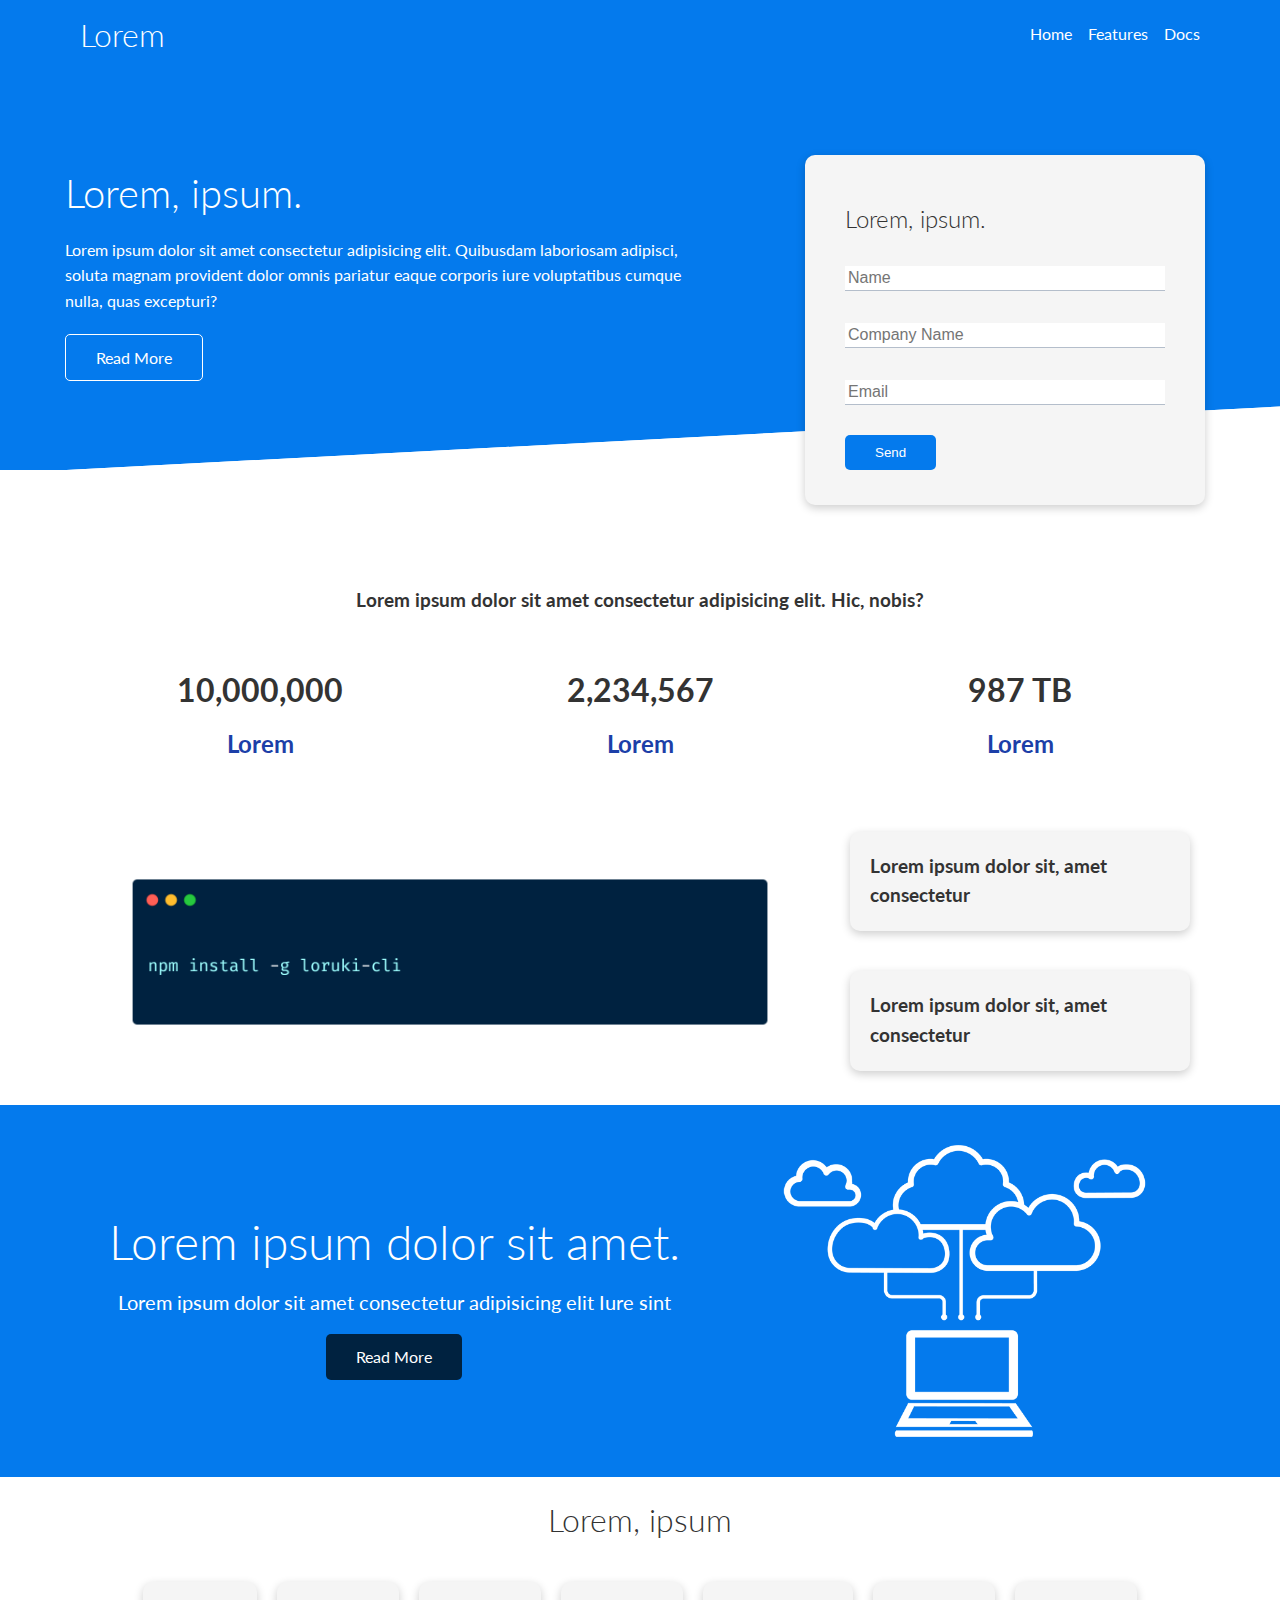
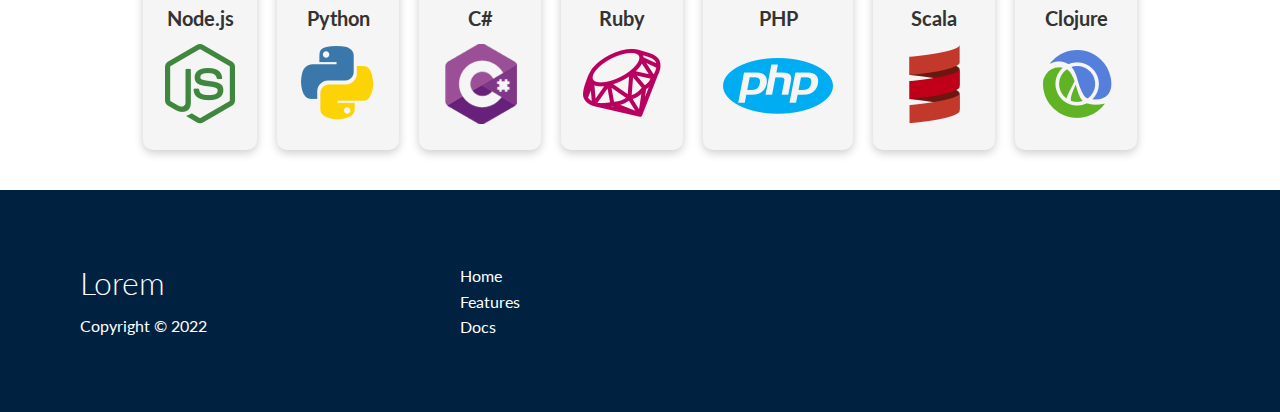
<file: index.html>
<!DOCTYPE html>
<html lang="en">
  <head>
    <meta charset="UTF-8" />
    <meta http-equiv="X-UA-Compatible" content="IE=edge" />
    <meta name="viewport" content="width=device-width, initial-scale=1.0" />
    <link
      rel="stylesheet"
      href="https://cdnjs.cloudflare.com/ajax/libs/font-awesome/6.1.1/css/all.min.css"
      integrity="sha512-KfkfwYDsLkIlwQp6LFnl8zNdLGxu9YAA1QvwINks4PhcElQSvqcyVLLD9aMhXd13uQjoXtEKNosOWaZqXgel0g=="
      crossorigin="anonymous"
      referrerpolicy="no-referrer"
    />
    <link rel="stylesheet" href="/css/utilities.css" />
    <link rel="stylesheet" href="css/style.css" />
    <title>Responsive Web Example</title>
  </head>
  <body>
    <!-- Navbar -->
    <div class="navbar">
      <div class="container flex">
        <h1 class="logo">Lorem</h1>
        <nav>
          <ul>
            <li><a href="/">Home</a></li>
            <li><a href="features.html">Features</a></li>
            <li><a href="docs.html">Docs</a></li>
          </ul>
        </nav>
      </div>
    </div>

    <!-- Showcase -->
    <section class="showcase">
      <div class="container grid">
        <div class="showcase-text">
          <h1>Lorem, ipsum.</h1>
          <p>
            Lorem ipsum dolor sit amet consectetur adipisicing elit. Quibusdam
            laboriosam adipisci, soluta magnam provident dolor omnis pariatur
            eaque corporis iure voluptatibus cumque nulla, quas excepturi?
          </p>
          <a href="fetures.html" class="btn btn-outline">Read More</a>
        </div>

        <div class="showcase-form card">
          <h2>Lorem, ipsum.</h2>
          <form>
            <div class="form-control">
              <input type="text" name="name" placeholder="Name" required />
            </div>
            <div class="form-control">
              <input
                type="text"
                name="company"
                placeholder="Company Name"
                required
              />
            </div>
            <div class="form-control">
              <input type="email" name="email" placeholder="Email" required />
            </div>
            <input type="submit" value="Send" class="btn btn-primary" />
          </form>
        </div>
      </div>
    </section>

    <!-- stats -->
    <section class="stats">
      <div class="container">
        <h3 class="stata-heading text-center my-1">
          Lorem ipsum dolor sit amet consectetur adipisicing elit. Hic, nobis?
        </h3>
        <div class="grid grid-3 text-center my-4">
          <div>
            <i class="fas fa-server fa-3x"></i>
            <h3>10,000,000</h3>
            <p class="text-secondary">Lorem</p>
          </div>
          <div>
            <i class="fas fa-project-diagram fa-3x"></i>
            <h3>2,234,567</h3>
            <p class="text-secondary">Lorem</p>
          </div>
          <div>
            <i class="fas fa-upload fa-3x"></i>
            <h3>987 TB</h3>
            <p class="text-secondary">Lorem</p>
          </div>
        </div>
      </div>
    </section>

    <!-- cli -->
    <section class="cli">
      <div class="container grid">
        <img src="images/cli.png" alt="" />
        <div class="card">
          <h3>Lorem ipsum dolor sit, amet consectetur</h3>
        </div>
        <div class="card">
          <h3>Lorem ipsum dolor sit, amet consectetur</h3>
        </div>
      </div>
    </section>

    <!-- cloud -->
    <section class="cloud bg-primary my-2 p-2">
      <div class="container grid">
        <div class="text-center">
          <h2 class="lg">Lorem ipsum dolor sit amet.</h2>
          <p class="lead my-1">
            Lorem ipsum dolor sit amet consectetur adipisicing elit Iure sint
          </p>
          <a href="features.html" class="btn btn-dark">Read More</a>
        </div>
        <img src="images/cloud.png" alt="" />
      </div>
    </section>

    <!-- languages -->
    <section class="language">
      <h2 class="md text-center my-2">Lorem, ipsum</h2>
      <div class="container flex">
        <div class="card">
          <h4>Node.js</h4>
          <img src="images/logos/node.png" alt="" />
        </div>
        <div class="card">
          <h4>Python</h4>
          <img src="images/logos/python.png" alt="" />
        </div>
        <div class="card">
          <h4>C#</h4>
          <img src="images/logos/csharp.png" alt="" />
        </div>
        <div class="card">
          <h4>Ruby</h4>
          <img src="images/logos/ruby.png" alt="" />
        </div>
        <div class="card">
          <h4>PHP</h4>
          <img src="images/logos/php.png" alt="" />
        </div>
        <div class="card">
          <h4>Scala</h4>
          <img src="images/logos/scala.png" alt="" />
        </div>
        <div class="card">
          <h4>Clojure</h4>
          <img src="images/logos/clojure.png" alt="" />
        </div>
      </div>
    </section>

    <!-- footer -->
    <footer class="footer bg-dark py-5">
      <div class="container grid grid-3">
        <div>
          <h1>Lorem</h1>
          <p>Copyright &copy; 2022</p>
        </div>
        <nav>
          <ul>
            <li><a href="/">Home</a></li>
            <li><a href="features.html">Features</a></li>
            <li><a href="docs.html">Docs</a></li>
          </ul>
        </nav>
        <div class="social">
          <a href="#"><i class="fab fa-github fa-2x"></i></a>
          <a href="#"><i class="fab fa-facebook fa-2x"></i></a>
          <a href="#"><i class="fab fa-instagram fa-2x"></i></a>
          <a href="#"><i class="fab fa-twitter fa-2x"></i></a>
        </div>
      </div>
    </footer>
  </body>
</html>
</file>
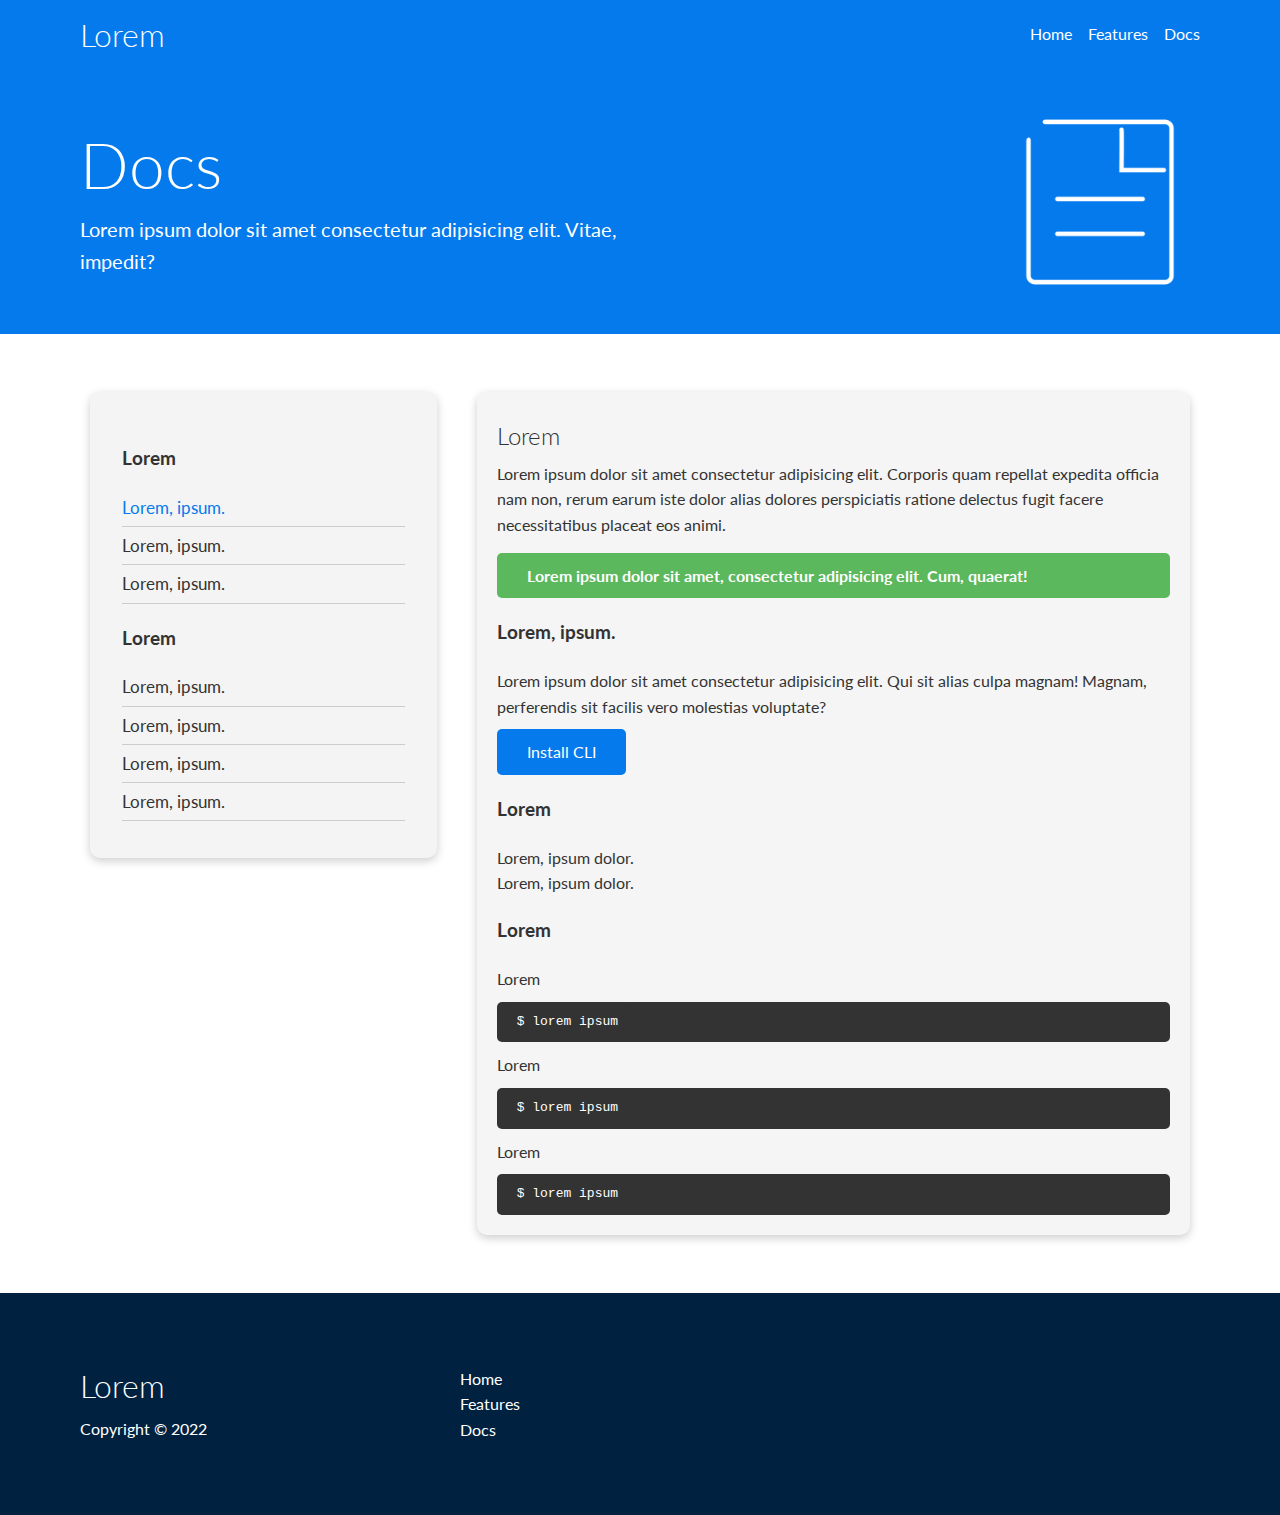
<file: docs.html>
<!DOCTYPE html>
<html lang="en">
  <head>
    <meta charset="UTF-8" />
    <meta http-equiv="X-UA-Compatible" content="IE=edge" />
    <meta name="viewport" content="width=device-width, initial-scale=1.0" />
    <link
      rel="stylesheet"
      href="https://cdnjs.cloudflare.com/ajax/libs/font-awesome/6.1.1/css/all.min.css"
      integrity="sha512-KfkfwYDsLkIlwQp6LFnl8zNdLGxu9YAA1QvwINks4PhcElQSvqcyVLLD9aMhXd13uQjoXtEKNosOWaZqXgel0g=="
      crossorigin="anonymous"
      referrerpolicy="no-referrer"
    />
    <link rel="stylesheet" href="/css/utilities.css" />
    <link rel="stylesheet" href="css/style.css" />
    <title>Responsive Web Example</title>
  </head>
  <body>
    <!-- Navbar -->
    <div class="navbar">
      <div class="container flex">
        <h1 class="logo">Lorem</h1>
        <nav>
          <ul>
            <li><a href="/">Home</a></li>
            <li><a href="features.html">Features</a></li>
            <li><a href="docs.html">Docs</a></li>
          </ul>
        </nav>
      </div>
    </div>

    <!-- head -->
    <section class="docs-head bg-primary py-3">
      <div class="container grid">
        <div class="">
          <h1 class="xl">Docs</h1>
          <p class="lead">
            Lorem ipsum dolor sit amet consectetur adipisicing elit. Vitae,
            impedit?
          </p>
        </div>
        <img src="/images/docs.png" alt="" />
      </div>
    </section>

    <!-- main -->
    <section class="docs-main my-4">
      <div class="container grid">
        <div class="card bg-light p-3">
          <h3 class="my-2">Lorem</h3>
          <nav>
            <ul>
              <li><a class="text-primary" href="#">Lorem, ipsum.</a></li>
              <li><a href="#">Lorem, ipsum.</a></li>
              <li><a href="#">Lorem, ipsum.</a></li>
            </ul>
          </nav>
          <h3 class="my-2">Lorem</h3>
          <nav>
            <ul>
              <li><a href="#">Lorem, ipsum.</a></li>
              <li><a href="#">Lorem, ipsum.</a></li>
              <li><a href="#">Lorem, ipsum.</a></li>
              <li><a href="#">Lorem, ipsum.</a></li>
            </ul>
          </nav>
        </div>
        <div class="card">
          <h2>Lorem</h2>
          <p>
            Lorem ipsum dolor sit amet consectetur adipisicing elit. Corporis
            quam repellat expedita officia nam non, rerum earum iste dolor alias
            dolores perspiciatis ratione delectus fugit facere necessitatibus
            placeat eos animi.
          </p>
          <div class="alert alert-success">
            <i class="fas fa-info"></i>Lorem ipsum dolor sit amet, consectetur
            adipisicing elit. Cum, quaerat!
          </div>
          <h3>Lorem, ipsum.</h3>
          <p>
            Lorem ipsum dolor sit amet consectetur adipisicing elit. Qui sit
            alias culpa magnam! Magnam, perferendis sit facilis vero molestias
            voluptate?
          </p>
          <a href="#" class="btn btn-primary">Install CLI</a>

          <h3>Lorem</h3>
          <ul>
            <li>Lorem, ipsum dolor.</li>
            <li>Lorem, ipsum dolor.</li>
          </ul>

          <h3>Lorem</h3>
          <p>Lorem</p>
          <pre><code>$ lorem ipsum</code></pre>
          <p>Lorem</p>
          <pre><code>$ lorem ipsum</code></pre>
          <p>Lorem</p>
          <pre><code>$ lorem ipsum</code></pre>
        </div>
      </div>
    </section>

    <!-- footer -->
    <footer class="footer bg-dark py-5">
      <div class="container grid grid-3">
        <div>
          <h1>Lorem</h1>
          <p>Copyright &copy; 2022</p>
        </div>
        <nav>
          <ul>
            <li><a href="/">Home</a></li>
            <li><a href="features.html">Features</a></li>
            <li><a href="docs.html">Docs</a></li>
          </ul>
        </nav>
        <div class="social">
          <a href="#"><i class="fab fa-github fa-2x"></i></a>
          <a href="#"><i class="fab fa-facebook fa-2x"></i></a>
          <a href="#"><i class="fab fa-instagram fa-2x"></i></a>
          <a href="#"><i class="fab fa-twitter fa-2x"></i></a>
        </div>
      </div>
    </footer>
  </body>
</html>
</file>
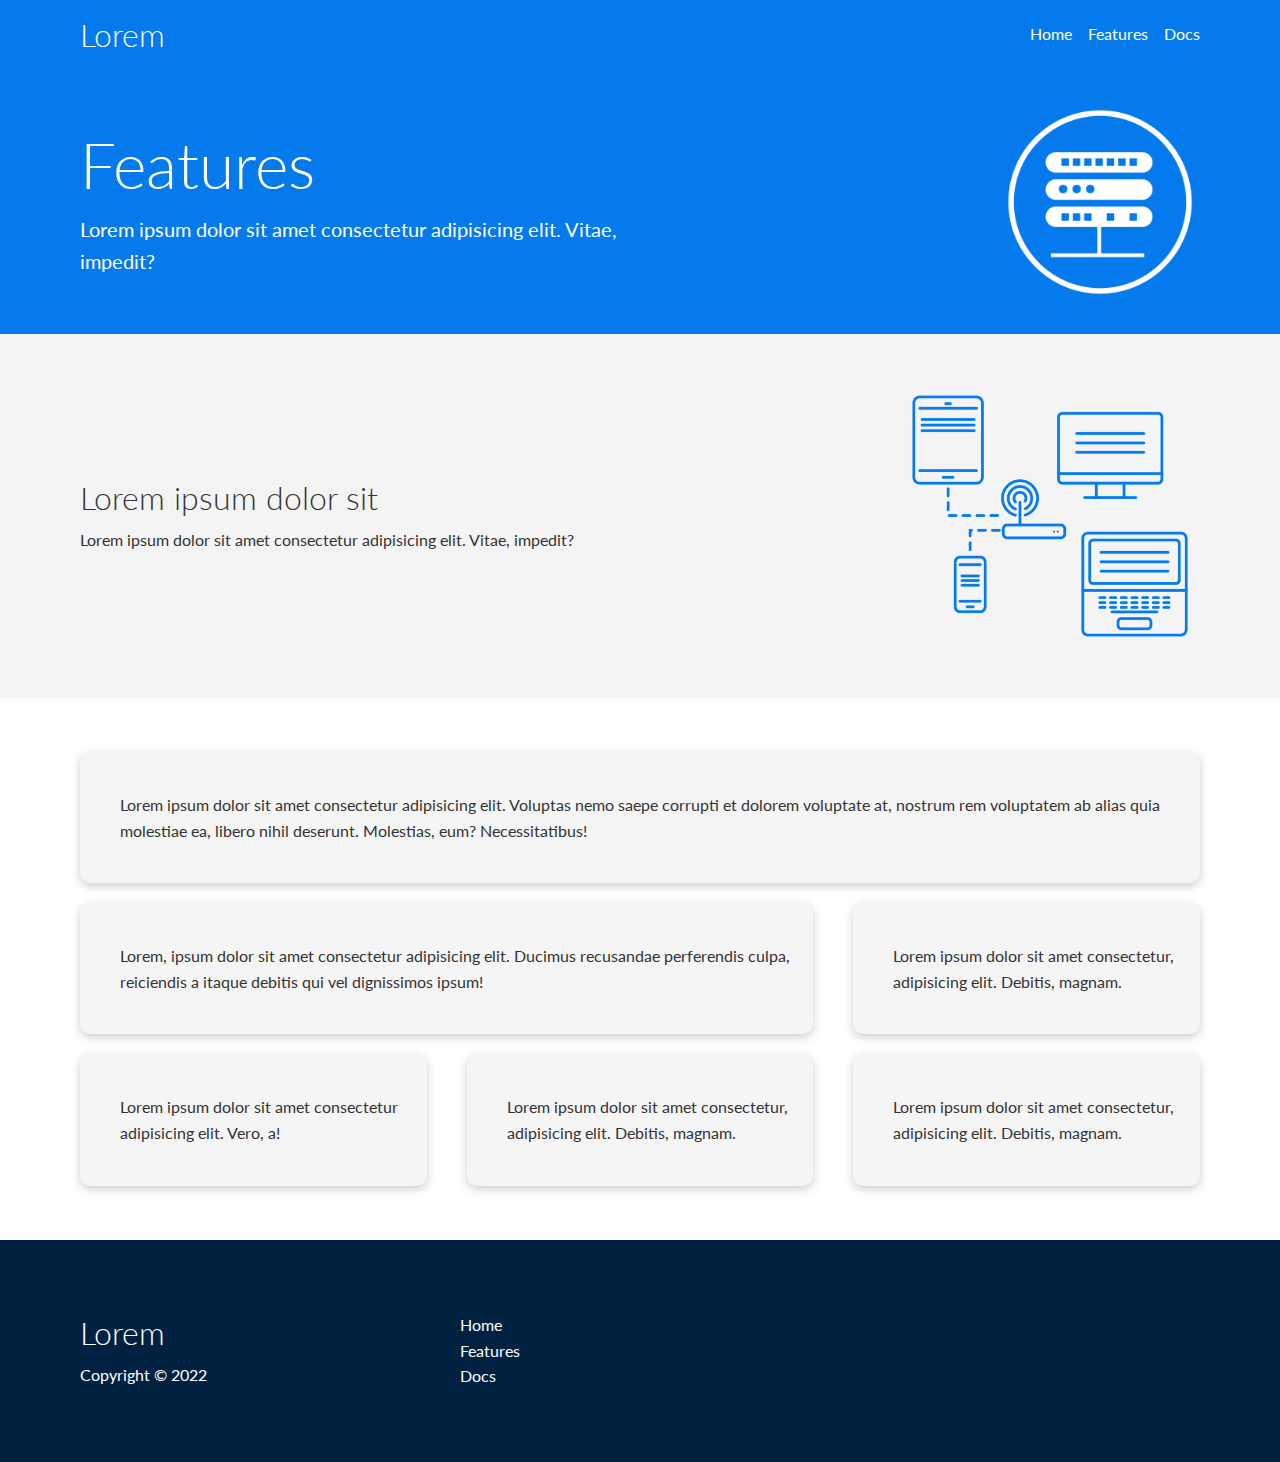
<file: features.html>
<!DOCTYPE html>
<html lang="en">
  <head>
    <meta charset="UTF-8" />
    <meta http-equiv="X-UA-Compatible" content="IE=edge" />
    <meta name="viewport" content="width=device-width, initial-scale=1.0" />
    <link
      rel="stylesheet"
      href="https://cdnjs.cloudflare.com/ajax/libs/font-awesome/6.1.1/css/all.min.css"
      integrity="sha512-KfkfwYDsLkIlwQp6LFnl8zNdLGxu9YAA1QvwINks4PhcElQSvqcyVLLD9aMhXd13uQjoXtEKNosOWaZqXgel0g=="
      crossorigin="anonymous"
      referrerpolicy="no-referrer"
    />
    <link rel="stylesheet" href="/css/utilities.css" />
    <link rel="stylesheet" href="css/style.css" />
    <title>Responsive Web Example</title>
  </head>
  <body>
    <!-- Navbar -->
    <div class="navbar">
      <div class="container flex">
        <h1 class="logo">Lorem</h1>
        <nav>
          <ul>
            <li><a href="/">Home</a></li>
            <li><a href="features.html">Features</a></li>
            <li><a href="docs.html">Docs</a></li>
          </ul>
        </nav>
      </div>
    </div>

    <!-- head -->
    <section class="features-head bg-primary py-3">
      <div class="container grid">
        <div class="">
          <h1 class="xl">Features</h1>
          <p class="lead">
            Lorem ipsum dolor sit amet consectetur adipisicing elit. Vitae,
            impedit?
          </p>
        </div>
        <img src="/images/server.png" alt="" />
      </div>
    </section>

    <!-- sub head -->
    <section class="features-sub-head bg-light py-3">
      <div class="container grid">
        <div>
          <h1 class="md">Lorem ipsum dolor sit</h1>
          <p>
            Lorem ipsum dolor sit amet consectetur adipisicing elit. Vitae,
            impedit?
          </p>
        </div>
        <img src="/images/server2.png" alt="" />
      </div>
    </section>

    <!-- main -->
    <section class="features-main my-2">
      <div class="container grid grid-3">
        <div class="card flex">
          <i class="fas fa-server fa-3x"></i>
          <p>
            Lorem ipsum dolor sit amet consectetur adipisicing elit. Voluptas
            nemo saepe corrupti et dolorem voluptate at, nostrum rem voluptatem
            ab alias quia molestiae ea, libero nihil deserunt. Molestias, eum?
            Necessitatibus!
          </p>
        </div>
        <div class="card flex">
          <i class="fas fa-network-wired fa-3x"></i>
          <p>
            Lorem, ipsum dolor sit amet consectetur adipisicing elit. Ducimus
            recusandae perferendis culpa, reiciendis a itaque debitis qui vel
            dignissimos ipsum!
          </p>
        </div>
        <div class="card flex">
          <i class="fas fa-laptop-code fa-3x"></i>
          <p>
            Lorem ipsum dolor sit amet consectetur, adipisicing elit. Debitis,
            magnam.
          </p>
        </div>
        <div class="card flex">
          <i class="fas fa-database fa-3x"></i>
          <p>
            Lorem ipsum dolor sit amet consectetur adipisicing elit. Vero, a!
          </p>
        </div>
        <div class="card flex">
          <i class="fas fa-power-off fa-3x"></i>
          <p>
            Lorem ipsum dolor sit amet consectetur, adipisicing elit. Debitis,
            magnam.
          </p>
        </div>
        <div class="card flex">
          <i class="fas fa-upload fa-3x"></i>
          <p>
            Lorem ipsum dolor sit amet consectetur, adipisicing elit. Debitis,
            magnam.
          </p>
        </div>
      </div>
    </section>

    <!-- footer -->
    <footer class="footer bg-dark py-5">
      <div class="container grid grid-3">
        <div>
          <h1>Lorem</h1>
          <p>Copyright &copy; 2022</p>
        </div>
        <nav>
          <ul>
            <li><a href="/">Home</a></li>
            <li><a href="features.html">Features</a></li>
            <li><a href="docs.html">Docs</a></li>
          </ul>
        </nav>
        <div class="social">
          <a href="#"><i class="fab fa-github fa-2x"></i></a>
          <a href="#"><i class="fab fa-facebook fa-2x"></i></a>
          <a href="#"><i class="fab fa-instagram fa-2x"></i></a>
          <a href="#"><i class="fab fa-twitter fa-2x"></i></a>
        </div>
      </div>
    </footer>
  </body>
</html>
</file>
<file: css/utilities.css>
/* util */
.container {
  max-width: 1200px;
  margin: 0 auto;
  /* overflow: auto; */
  padding: 0 2.5em;
}

.card {
  background-color: whitesmoke;
  color: #333;
  border-radius: 10px;
  box-shadow: 0 3px 10px rgba(0, 0, 0, 0.2);
  padding: 1.25rem;
  margin: 0.625rem;
}

.btn {
  display: inline-block;
  padding: 0.625rem 1.875rem;
  cursor: pointer;
  background: var(--primary-color);
  color: #fff;
  border: none;
  border-radius: 5px;
}

/* BG & Colored btn */
.bg-primary a,
.btn-primary a,
.bg-secondary a,
.btn-secondary a,
.bg-dark a,
.btn-dark a {
  color: white;
}

.bg-primary,
.btn-primary {
  background-color: var(--primary-color);
  color: #fff;
}

.bg-secondary,
.btn-secondary {
  background-color: var(--secondary-color);
  color: #fff;
}
.bg-dark,
.btn-dark {
  background-color: var(--dark-color);
  color: #fff;
}
.bg-light,
.btn-light {
  background-color: var(--light-color);
  color: #333;
}

.btn-outline {
  background-color: transparent;
  border: 1px solid #fff;
}

.btn:hover {
  transform: scale(0.98);
}

/* text color */
.text-primary {
  color: var(--primary-color);
}

.text-secondary {
  color: var(--secondary-color);
}
.text-dark {
  color: var(--dark-color);
}
.text-light {
  color: var(--light-color);
}

/* text sizes */
.lead {
  font-size: 20px;
}

.sm {
  font-size: 1rem;
}

.md {
  font-size: 2rem;
}

.lg {
  font-size: 3rem;
}

.xl {
  font-size: 4rem;
}

.text-center {
  text-align: center;
}

/* alert */
.alert {
  background-color: var(--light-color);
  padding: 10px 20px;
  font-weight: bold;
  margin: 15px 0;
  border-radius: 5px;
}

.alert i {
  margin-right: 10px;
}

.alert-success {
  background-color: var(--success-color);
  color: #fff;
}
.alert-error {
  background-color: var(--error-color);
  color: #fff;
}

.flex {
  display: flex;
  justify-content: center;
  align-items: center;
  height: 100%;
}

.grid {
  display: grid;
  grid-template-columns: repeat(2, 1fr);
  gap: 1.25rem;
  justify-content: center;
  align-items: center;
  height: 100%;
}

.grid-3 {
  grid-template-columns: repeat(3, 1fr);
}

/* margin */
.my-1 {
  margin: 1rem 0;
}

.my-2 {
  margin: 1.5rem 0;
}

.my-3 {
  margin: 2rem 0;
}

.my-4 {
  margin: 3rem 0;
}

.my-5 {
  margin: 4rem 0;
}

.m-1 {
  margin: 1rem;
}

.m-2 {
  margin: 1.5rem;
}

.m-3 {
  margin: 2rem;
}

.m-4 {
  margin: 3rem;
}

.m-5 {
  margin: 4rem;
}

/* padding */
.py-1 {
  padding: 1rem 0;
}

.py-2 {
  padding: 1.5rem 0;
}

.py-3 {
  padding: 2rem 0;
}

.py-4 {
  padding: 3rem 0;
}

.py-5 {
  padding: 4rem 0;
}

.p-1 {
  padding: 1rem;
}

.p-2 {
  padding: 1.5rem;
}

.p-3 {
  padding: 2rem;
}

.p-4 {
  padding: 3rem;
}

.p-5 {
  padding: 4rem;
}
</file>
<file: css/style.css>
@import url("https://fonts.googleapis.com/css2?family=Lato:wght@300&display=swap");

:root {
  --primary-color: #047aed;
  --secondary-color: #1c3fa8;
  --dark-color: #002240;
  --light-color: #f4f4f4;
  --success-color: #5cb85c;
  --error-color: #d9534f;
}

* {
  box-sizing: border-box;
  margin: 0;
  padding: 0;
}

body {
  font-family: "Lato", sans-serif;
  color: #333;
  line-height: 1.6;
}

ul {
  list-style: none;
}

a {
  text-decoration: none;
  color: #333;
}

h1,
h2 {
  font-weight: 300;
  line-height: 1.2;
  margin: 10px 0;
}

p {
  margin: 10px 0;
}

img {
  width: 100%;
  object-fit: cover;
}

code,
pre {
  background-color: #333;
  color: white;
  padding: 10px;
  border-radius: 5px;
}

/* navbar */
.navbar {
  background-color: var(--primary-color);
  color: #fff;
  height: 70px;
}

.navbar ul {
  display: flex;
  gap: 1rem;
}

.navbar a {
  color: #fff;
  padding-bottom: 10px;
}

.navbar a::after {
  content: "";
  display: block;
  border-bottom: 2px solid #fff;
  transform: scaleX(0);
  transition: transform 0.25s ease-in-out;
  transform-origin: 0% 50%;
}

.navbar a:hover::after {
  transform: scaleX(1);
}

.navbar .flex {
  justify-content: space-between;
}

/* showcase */
.showcase {
  height: 400px;
  background-color: var(--primary-color);
  color: #fff;
  position: relative;
}

.showcase .grid {
  grid-template-columns: 55% 45%;
  gap: 1.875rem;
}

.showcase h1 {
  font-size: 2.5rem;
}

.showcase p {
  margin: 1.25rem 0;
}

.showcase-text {
  animation: slideInFromLeft 1s ease-in-out;
}

.showcase-form {
  position: relative;
  top: 60px;
  height: 350px;
  width: 400px;
  padding: 2.5rem;
  z-index: 100;
  justify-self: end;
  animation: slideInFromRight 1s ease-in-out;
}

.showcase-form .form-control {
  margin: 1.875rem 0;
}

.showcase-form input[type="text"],
.showcase-form input[type="email"] {
  border: 0;
  border-bottom: 1px solid #b4becb;
  width: 100%;
  padding: 3px;
  font-size: 1rem;
}

.showcase-form input:focus {
  outline: none;
}

.showcase::before,
.showcase::after {
  content: "";
  position: absolute;
  height: 100px;
  bottom: -70px;
  right: 0;
  left: 0;
  background-color: #fff;
  transform: skewY(-3deg);
}

/* stats */
.stats {
  padding-top: 6.25rem;
  animation: slideInFromBottom 1s ease-in-out;
}

.stats-heading {
  max-width: 500px;
  margin: auto;
}

.stats .grid h3 {
  font-size: 2rem;
}

.stats .grid p {
  font-size: 1.5rem;
  font-weight: bold;
}

/* cli */
.cli .grid {
  grid-template-columns: repeat(3, 1fr);
  grid-template-rows: repeat(2, 1fr);
  /* grid: repeat(3, 1fr), repeat(2, 1fr); */
}

.cli .grid > *:first-child {
  grid-column: 1/3;
  grid-row: 1/3;
}

/* cloud */
.cloud .grid {
  grid-template-columns: 4fr 3fr;
}

/* language */
.language .flex {
  flex-wrap: wrap;
}

.language .card {
  text-align: center;
  margin: 18px 10px 40px;
  transition: transform 0.2s ease-in;
}

.language .card:hover {
  transform: translateY(-15px);
}

.language .card h4 {
  font-size: 20px;
  margin-bottom: 10px;
}

/* features */
.features-head img {
  width: 200px;
  justify-self: end;
}

.features-sub-head img {
  width: 300px;
  justify-self: end;
}

.features-main .card {
  gap: 20px;
}

.features-main .grid {
  padding: 30px;
}

.features-main .grid > *:first-child {
  grid-column: 1/4;
}

.features-main .grid > *:nth-of-type(2) {
  grid-column: 1/3;
}

/* docs */
.docs-head img {
  width: 200px;
  justify-self: end;
}

.docs-main h3 {
  margin: 20px 0;
}

.docs-main .grid {
  grid-template-columns: 1fr 2fr;
  align-items: start;
}

.docs-main nav li {
  font-size: 17px;
  padding-bottom: 5px;
  margin-bottom: 5px;
  border-bottom: 1px solid #ccc;
}

.docs-main nav a:hover {
  font-weight: bold;
}

/* footer */
.footer .social a {
  margin: 0 10px;
}

/* animations */
@keyframes slideInFromLeft {
  0% {
    transform: translateX(-100%);
  }
  100% {
    transform: translateX(0);
  }
}

@keyframes slideInFromRight {
  0% {
    transform: translateX(100%);
  }
  100% {
    transform: translateX(0);
  }
}

@keyframes slideInFromTop {
  0% {
    transform: translateY(-100%);
  }
  100% {
    transform: translateY(0);
  }
}

@keyframes slideInFromBottom {
  0% {
    transform: translateY(100%);
  }
  100% {
    transform: translateY(0);
  }
}

/* tablets and under */
@media (max-width: 768px) {
  .grid,
  .showcase .grid,
  .stats .grid,
  .cli .grid,
  .cloud .grid,
  .features-main .grid,
  .docs-main .grid {
    grid-template-columns: 1fr;
    grid-template-rows: 1fr;
  }

  .showcase {
    height: auto;
  }

  .showcase-text {
    text-align: center;
    margin-top: 40px;
  }

  .showcase-form {
    justify-self: center;
    margin: auto;
  }

  .cli .grid > *:first-child {
    grid-column: 1;
    grid-row: 1;
  }

  .features-head,
  .features-sub-head,
  .docs-head {
    text-align: center;
  }

  .features-head img,
  .features-sub-head img,
  .docs-head img {
    justify-self: center;
  }

  .features-main .grid > *:first-child,
  .features-main .grid > *:nth-of-type(2) {
    grid-column: 1;
  }
}

/* mobile */
@media (max-width: 500px) {
  .navbar {
    height: 110px;
  }

  .navbar .flex {
    flex-direction: column;
  }

  .navbar ul {
    padding: 10px;
    background-color: rgba(0, 0, 0, 0.1);
  }
}
</file>
